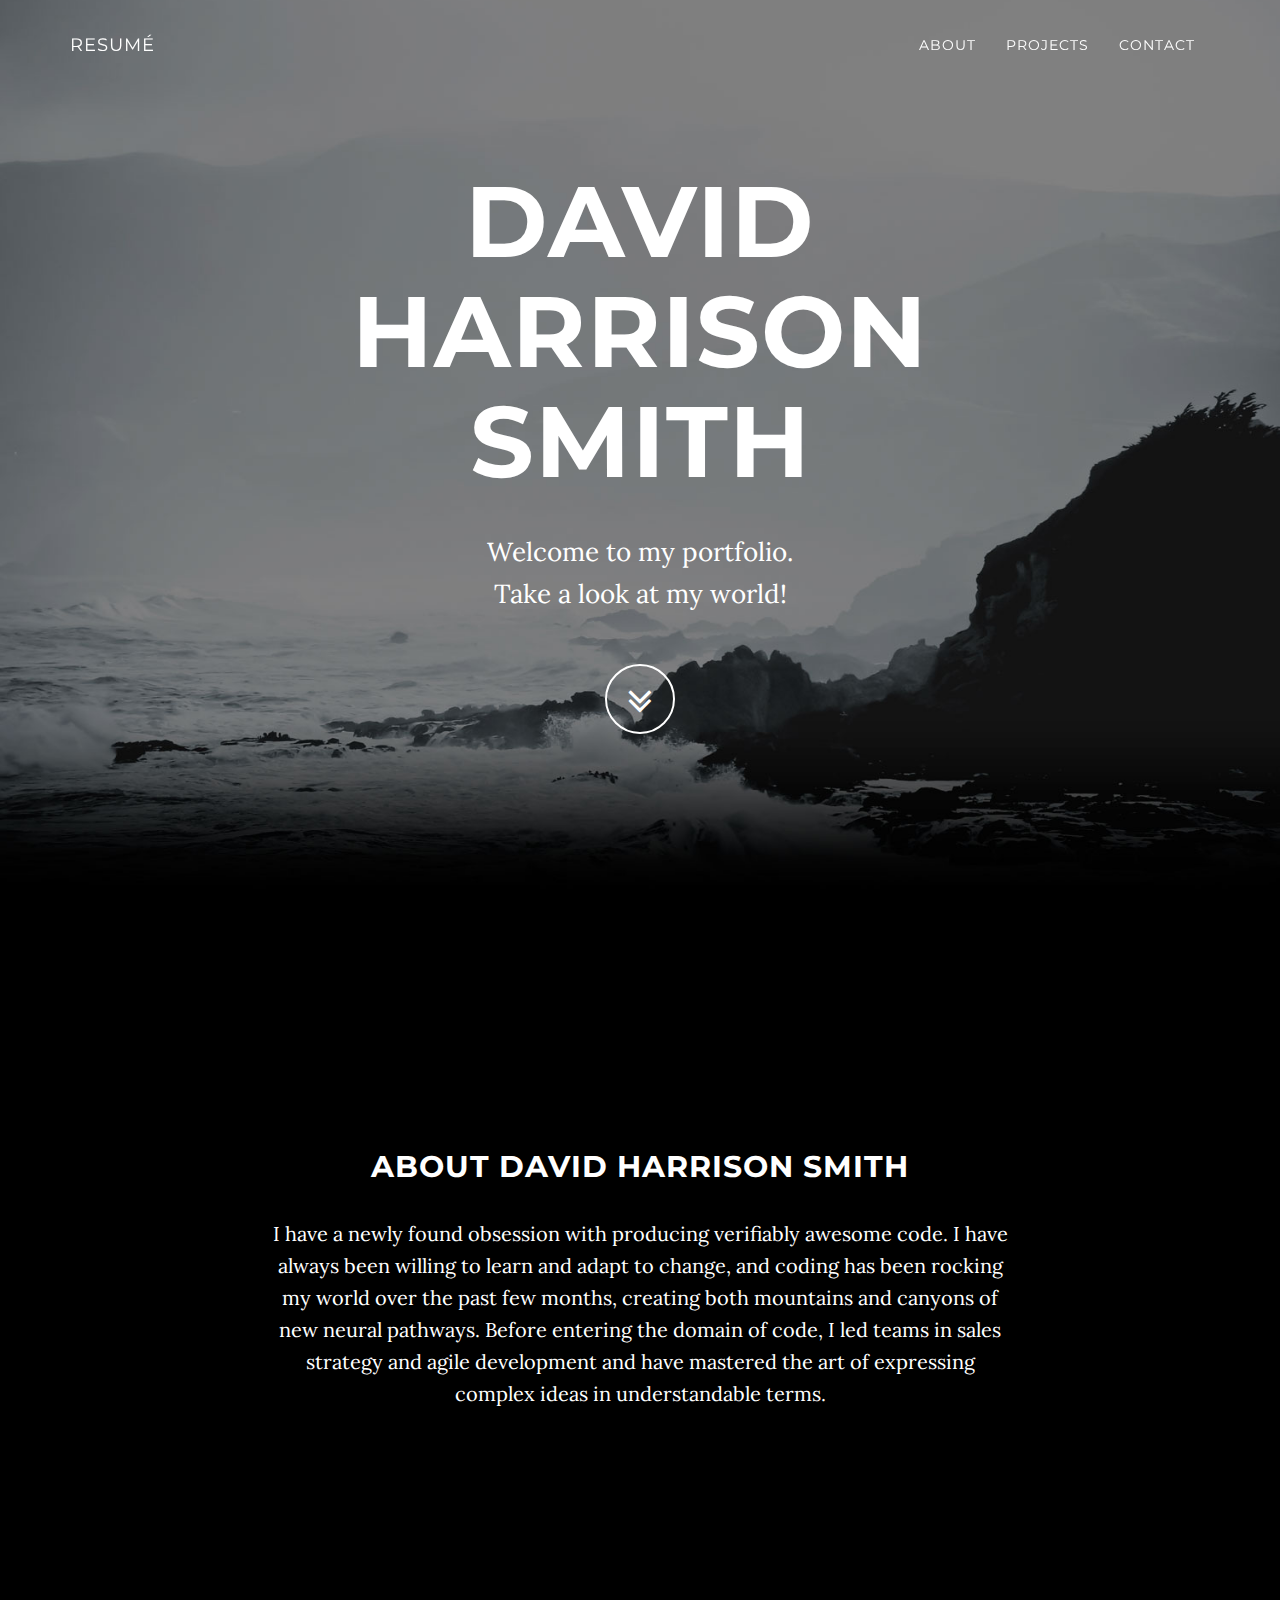
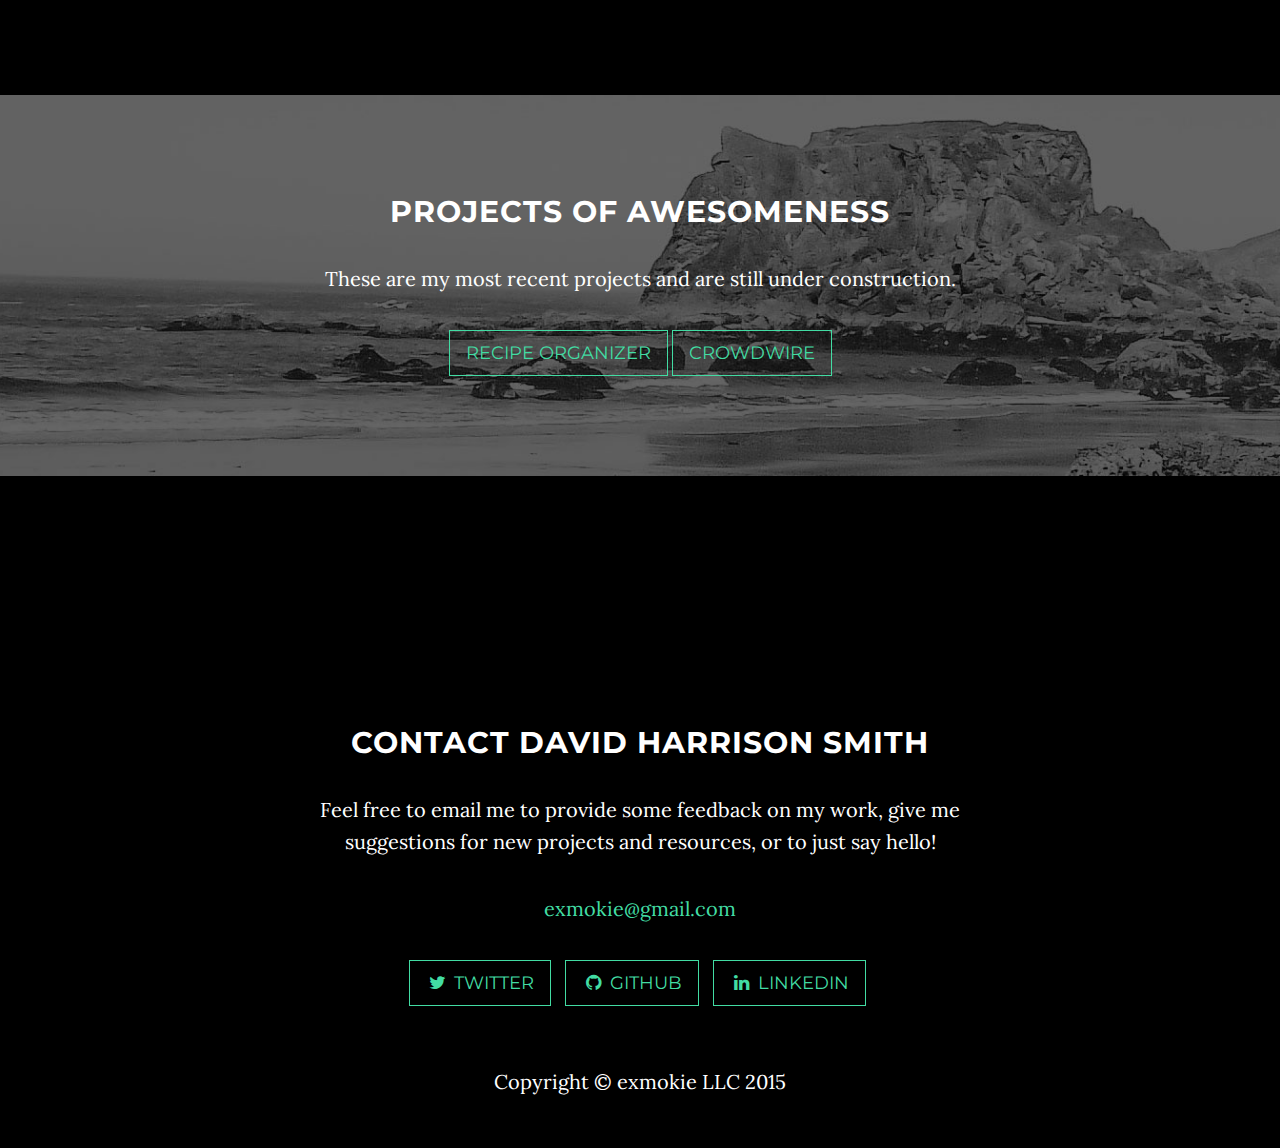
<file: index.html>
<!DOCTYPE html>
<html lang="en">

<head>

    <meta charset="utf-8">
    <meta http-equiv="X-UA-Compatible" content="IE=edge">
    <meta name="viewport" content="width=device-width, initial-scale=1">
    <meta name="description" content="">
    <meta name="author" content="">

    <title>My Portfolio</title>

    <!-- Bootstrap Core CSS -->
    <link href="css/bootstrap.min.css" rel="stylesheet">

    <!-- Custom CSS -->
    <link href="css/grayscale.css" rel="stylesheet">

    <!-- Custom Fonts -->
    <link href="font-awesome/css/font-awesome.min.css" rel="stylesheet" type="text/css">
    <link href="http://fonts.googleapis.com/css?family=Lora:400,700,400italic,700italic" rel="stylesheet" type="text/css">
    <link href="http://fonts.googleapis.com/css?family=Montserrat:400,700" rel="stylesheet" type="text/css">

    <!-- HTML5 Shim and Respond.js IE8 support of HTML5 elements and media queries -->
    <!-- WARNING: Respond.js doesn't work if you view the page via file:// -->
    <!--[if lt IE 9]>
        <script src="https://oss.maxcdn.com/libs/html5shiv/3.7.0/html5shiv.js"></script>
        <script src="https://oss.maxcdn.com/libs/respond.js/1.4.2/respond.min.js"></script>
    <![endif]-->

</head>

<body id="page-top" data-spy="scroll" data-target=".navbar-fixed-top">

    <!-- Navigation -->
    <nav class="navbar navbar-custom navbar-fixed-top" role="navigation">
        <div class="container">
            <div class="navbar-header">
                <button type="button" class="navbar-toggle" data-toggle="collapse" data-target=".navbar-main-collapse">
                    <i class="fa fa-bars"></i>
                </button>
                <a class="navbar-brand page-scroll" href="/resume/resume.html">
                    <span class="light">Resumé</span>
                </a>
            </div>

            <!-- Collect the nav links, forms, and other content for toggling -->
            <div class="collapse navbar-collapse navbar-right navbar-main-collapse">
                <ul class="nav navbar-nav">
                    <!-- Hidden li included to remove active class from about link when scrolled up past about section -->
                    <li class="hidden">
                        <a href="#page-top"></a>
                    </li>
                    <li>
                        <a class="page-scroll" href="#about">About</a>
                    </li>
                    <li>
                        <a class="page-scroll" href="#download">Projects</a>
                    </li>
                    <li>
                        <a class="page-scroll" href="#contact">Contact</a>
                    </li>
                </ul>
            </div>
            <!-- /.navbar-collapse -->
        </div>
        <!-- /.container -->
    </nav>

    <!-- Intro Header -->
    <header class="intro">
        <div class="intro-body">
            <div class="container">
                <div class="row">
                    <div class="col-md-8 col-md-offset-2">
                        <h1 class="brand-heading">David Harrison Smith</h1>
                        <p class="intro-text">Welcome to my portfolio.<br>Take a look at my world!</p>
                        <a href="#about" class="btn btn-circle page-scroll">
                            <i class="fa fa-angle-double-down animated"></i>
                        </a>
                    </div>
                </div>
            </div>
        </div>
    </header>

    <!-- About Section -->
    <section id="about" class="container content-section text-center">
        <div class="row">
            <div class="col-lg-8 col-lg-offset-2">
                <h2>About David Harrison Smith</h2>
                <p>I have a newly found obsession with producing verifiably awesome code. I have always been willing to
learn and adapt to change, and coding has been rocking my world over the past few months, creating both mountains and canyons of new neural pathways.  Before entering the domain of code, I led teams in sales strategy and agile development and have mastered the art of expressing complex ideas in understandable terms.</p>
            </div>
        </div>
    </section>

    <!-- Download Section -->
    <section id="download" class="content-section text-center">
        <div class="download-section">
            <div class="container">
                <div class="col-lg-8 col-lg-offset-2">
                    <h2>Projects of Awesomeness</h2>
                    <p>These are my most recent projects and are still under construction.</p>
                    <a href="http://recipes.davidharrisonsmith.com" class="btn btn-default btn-lg">Recipe Organizer</a>
                    <a href="http://crowdwire.net" class="btn btn-default btn-lg">Crowdwire</a>
                </div>
            </div>
        </div>
    </section>

    <!-- Contact Section -->
    <section id="contact" class="container content-section text-center">
        <div class="row">
            <div class="col-lg-8 col-lg-offset-2">
                <h2>Contact David Harrison Smith</h2>
                <p>Feel free to email me to provide some feedback on my work, give me suggestions for new projects and resources, or to just say hello!</p>
                <p><a href="mailto:exmokie@gmail.com">exmokie@gmail.com</a>
                </p>
                <ul class="list-inline banner-social-buttons">
                    <li>
                        <a href="https://twitter.com/exmokie" class="btn btn-default btn-lg"><i class="fa fa-twitter fa-fw"></i> <span class="network-name">Twitter</span></a>
                    </li>
                    <li>
                        <a href="https://github.com/exmokie" class="btn btn-default btn-lg"><i class="fa fa-github fa-fw"></i> <span class="network-name">Github</span></a>
                    </li>
                    <li>
                        <a href="https://www.linkedin.com/profile/view?id=393787749&trk=nav_responsive_tab_profile_pic" class="btn btn-default btn-lg"><i class="fa fa-linkedin fa-fw"></i> <span class="network-name">Linkedin</span></a>
                    </li>
                </ul>
            </div>
        </div>
    </section>

    <!-- Map Section -->
    <!--<div id="map"></div>-->

    <!-- Footer -->
    <footer>
        <div class="container text-center">
            <p>Copyright &copy; exmokie LLC 2015</p>
        </div>
    </footer>

    <!-- jQuery -->
    <script src="js/jquery.js"></script>

    <!-- Bootstrap Core JavaScript -->
    <script src="js/bootstrap.min.js"></script>

    <!-- Plugin JavaScript -->
    <script src="js/jquery.easing.min.js"></script>

    <!-- Google Maps API Key - Use your own API key to enable the map feature. More information on the Google Maps API can be found at https://developers.google.com/maps/ -->
    <!--<script type="text/javascript" src="https://maps.googleapis.com/maps/api/js?key=AIzaSyCRngKslUGJTlibkQ3FkfTxj3Xss1UlZDA&sensor=false"></script>-->

    <!-- Custom Theme JavaScript -->
    <script src="js/grayscale.js"></script>

</body>

</html>
</file>
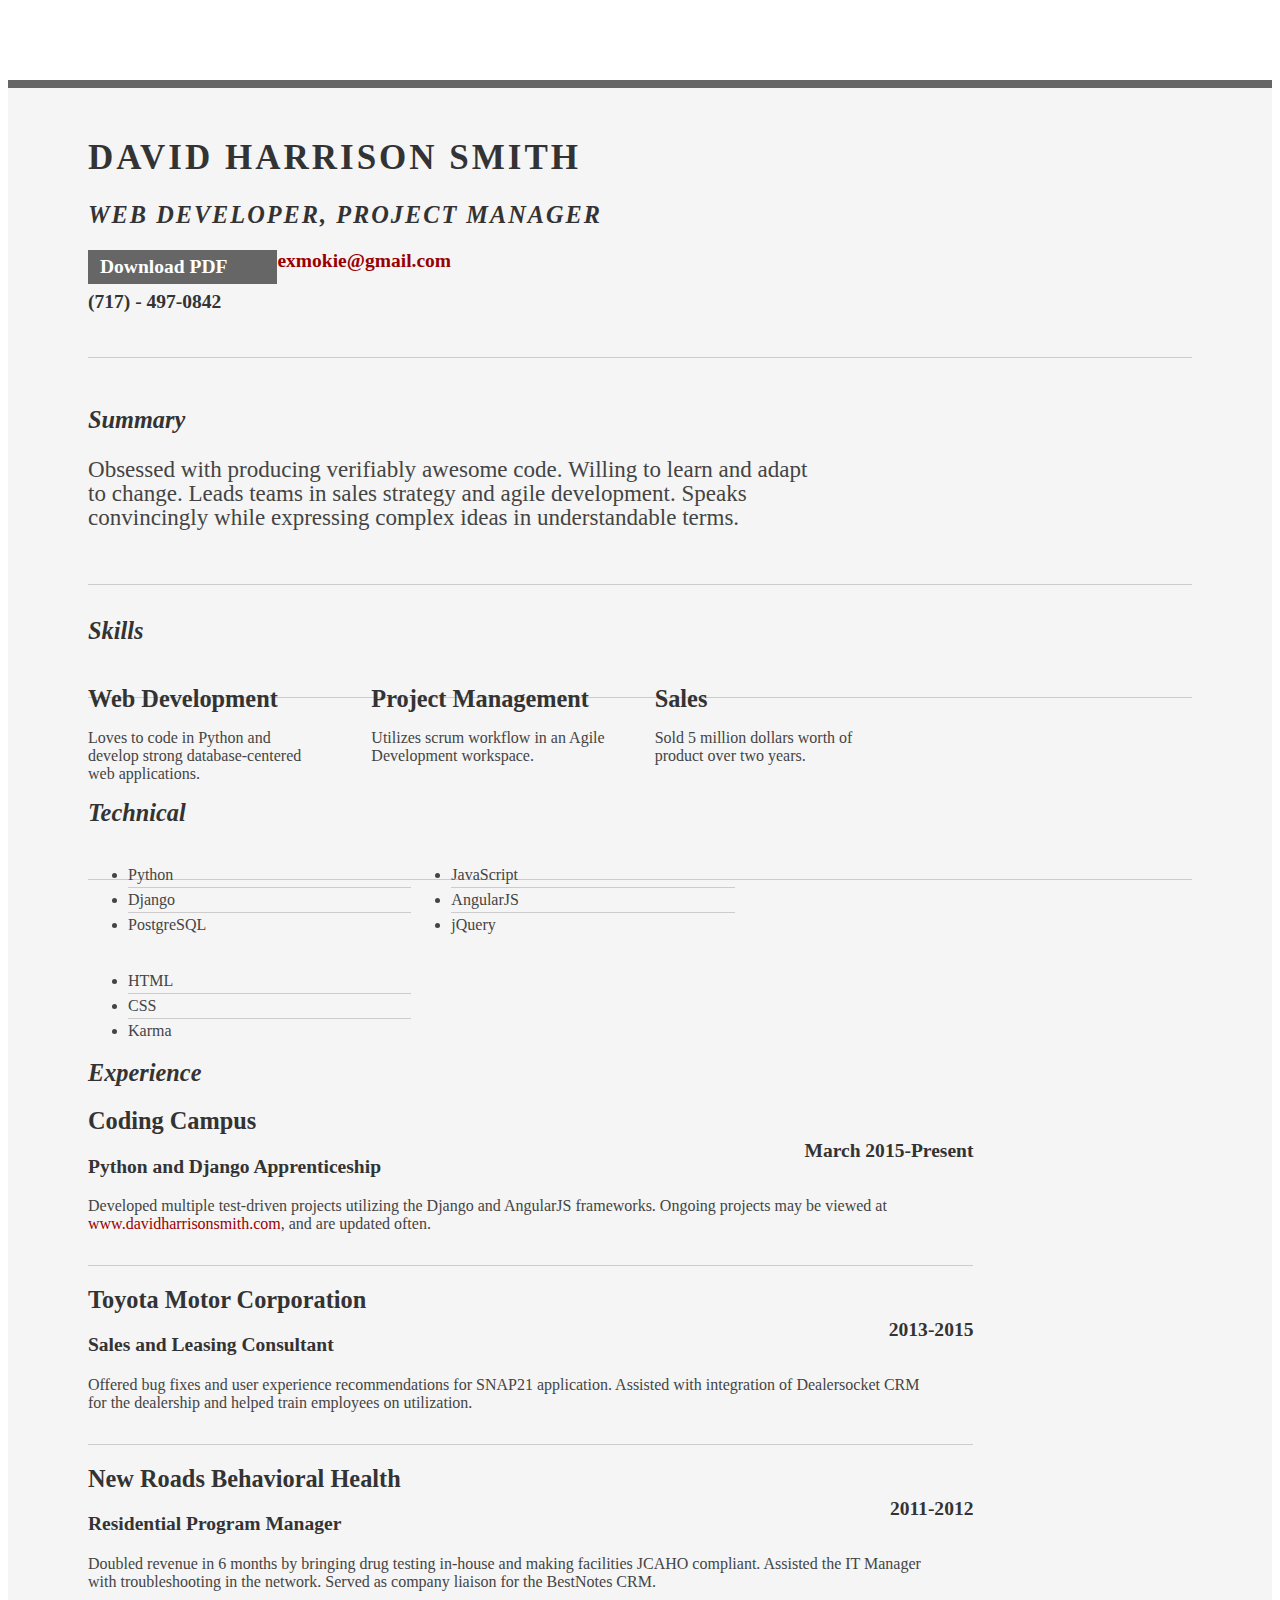
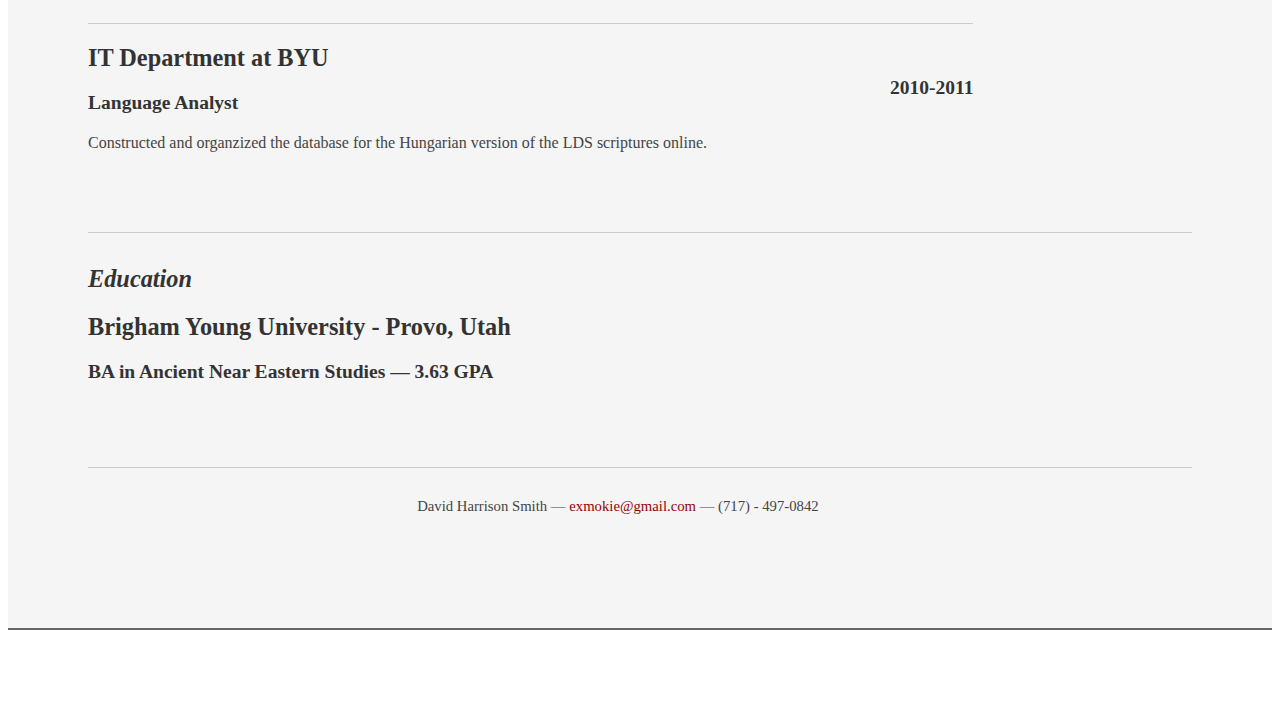
<file: resume/resume.html>
<!DOCTYPE html PUBLIC "-//W3C//DTD XHTML 1.0 Strict//EN" "http://www.w3.org/TR/xhtml1/DTD/xhtml1-strict.dtd">
<html>
<head>

	<title>David Harrison Smith | Web Developer, Project Manager | exmokie@gmail.com</title>
	<meta http-equiv="content-type" content="text/html; charset=utf-8" />

	<meta name="keywords" content="" />
	<meta name="description" content="" />

	<link rel="stylesheet" type="text/css" href="http://yui.yahooapis.com/2.7.0/build/reset-fonts-grids/reset-fonts-grids.css" media="all" /> 
	<link rel="stylesheet" type="text/css" href="resume.css" media="all" />

</head>
<body>

<div id="doc2" class="yui-t7">
	<div id="inner">
	
		<div id="hd">
			<div class="yui-gc">
				<div class="yui-u first">
					<h1>David Harrison Smith</h1>
					<h2>Web Developer, Project Manager</h2>
				</div>

				<div class="yui-u">
					<div class="contact-info">
						<h3><a id="pdf" href="resume.pdf" download>Download PDF</a></h3>
						<h3><a href="mailto:exmokie@gmail.com">exmokie@gmail.com</a></h3>
						<h3>(717) - 497-0842</h3>
					</div><!--// .contact-info -->
				</div>
			</div><!--// .yui-gc -->
		</div><!--// hd -->

		<div id="bd">
			<div id="yui-main">
				<div class="yui-b">

					<div class="yui-gf">
						<div class="yui-u first">
							<h2>Summary</h2>
						</div>
						<div class="yui-u">
							<p class="enlarge">
								Obsessed with producing verifiably awesome code.
								Willing to learn and adapt to change. Leads teams in sales strategy and agile development. Speaks convincingly while expressing complex ideas in understandable terms.
							</p>
						</div>
					</div><!--// .yui-gf -->

					<div class="yui-gf">
						<div class="yui-u first">
							<h2>Skills</h2>
						</div>
						<div class="yui-u">

								<div class="talent">
									<h2>Web Development</h2>
									<p>Loves to code in Python and develop strong database-centered web applications.</p>
								</div>

								<div class="talent">
									<h2>Project Management</h2>
									<p>Utilizes scrum workflow in an Agile Development workspace.</p>
								</div>

								<div class="talent">
									<h2>Sales</h2>
									<p>Sold 5 million dollars worth of product over two years.</p>
								</div>
						</div>
					</div><!--// .yui-gf -->

					<div class="yui-gf">
						<div class="yui-u first">
							<h2>Technical</h2>
						</div>
						<div class="yui-u">
							<ul class="talent">
								<li>Python</li>
								<li>Django</li>
								<li class="last">PostgreSQL</li>
							</ul>

							<ul class="talent">
								<li>JavaScript</li>
								<li>AngularJS</li>
								<li class="last">jQuery</li>
							</ul>

							<ul class="talent">
								<li>HTML</li>
								<li>CSS</li>
								<li class="last">Karma</li>
							</ul>
						</div>
					</div><!--// .yui-gf-->

					<div class="yui-gf">
	
						<div class="yui-u first">
							<h2>Experience</h2>
						</div><!--// .yui-u -->

						<div class="yui-u">

							<div class="job">
								<h2>Coding Campus</h2>
								<h3>Python and Django Apprenticeship</h3>
								<h4>March 2015-Present</h4>
								<p>Developed multiple test-driven projects utilizing the Django and AngularJS frameworks. Ongoing projects may be viewed at <a href="http://davidharrisonsmith.com">www.davidharrisonsmith.com</a>, and are updated often.</p>
							</div>

							<div class="job">
								<h2>Toyota Motor Corporation</h2>
								<h3>Sales and Leasing Consultant</h3>
								<h4>2013-2015</h4>
								<p>Offered bug fixes and user experience recommendations for SNAP21 application. Assisted with integration of Dealersocket CRM for the dealership and helped train employees on utilization.</p>
							</div>

							<div class="job">
								<h2>New Roads Behavioral Health</h2>
								<h3>Residential Program Manager</h3>
								<h4>2011-2012</h4>
								<p>Doubled revenue in 6 months by bringing drug testing in-house and making facilities JCAHO compliant. Assisted the IT Manager with troubleshooting in the network. Served as company liaison for the BestNotes CRM.</p>
							</div>


							<div class="job last">
								<h2>IT Department at BYU</h2>
								<h3>Language Analyst</h3>
								<h4>2010-2011</h4>
								<p>Constructed and organzized the database for the Hungarian version of the LDS scriptures online.</p>
							</div>

						</div><!--// .yui-u -->
					</div><!--// .yui-gf -->


					<div class="yui-gf last">
						<div class="yui-u first">
							<h2>Education</h2>
						</div>
						<div class="yui-u">
							<h2>Brigham Young University - Provo, Utah</h2>
							<h3>BA in Ancient Near Eastern Studies &mdash; <strong>3.63 GPA</strong> </h3>
						</div>
					</div><!--// .yui-gf -->


				</div><!--// .yui-b -->
			</div><!--// yui-main -->
		</div><!--// bd -->

		<div id="ft">
			<p>David Harrison Smith &mdash; <a href="mailto:exmokie@gmail.com">
			exmokie@gmail.com</a> &mdash;
			(717) - 497-0842</p>
		</div><!--// footer -->

	</div><!-- // inner -->


</div><!--// doc -->


</body>
</html>
</file>
<file: resume/resume.css>
.msg { padding: 10px; background: #222; position: relative; }
.msg h1 { color: #fff;  }
.msg a { margin-left: 20px; background: #408814; color: white; padding: 4px 8px; text-decoration: none; }
.msg a:hover { background: #266400; }

/* //-- yui-grids style overrides -- */
body { font-family: Georgia; color: #444; }
#inner { padding: 10px 80px; margin: 80px auto; background: #f5f5f5; border: solid #666; border-width: 8px 0 2px 0; }
.yui-gf { margin-bottom: 2em; padding-bottom: 2em; border-bottom: 1px solid #ccc; }


/* //-- header, body, footer -- */
#hd { margin: 2.5em 0 3em 0; padding-bottom: 1.5em; border-bottom: 1px solid #ccc }
#hd h2 { text-transform: uppercase; letter-spacing: 2px; }
#bd, #ft { margin-bottom: 2em; }

/* //-- footer -- */
#ft { padding: 1em 0 5em 0; font-size: 92%; border-top: 1px solid #ccc; text-align: center; }
#ft p { margin-bottom: 0; text-align: center;   }

/* //-- core typography and style -- */
#hd h1 { font-size: 35px; text-transform: uppercase; letter-spacing: 3px; }
h2 { font-size: 152% }
h3, h4 { font-size: 122%; }
h1, h2, h3, h4 { color: #333; }
p { font-size: 100%; line-height: 18px; padding-right: 3em; }
a { color: #990003; text-decoration: none }
a:hover { text-decoration: none; }
strong { font-weight: bold; }
li { line-height: 24px; border-bottom: 1px solid #ccc; }
p.enlarge { font-size: 144%; padding-right: 6.5em; line-height: 24px; }
p.enlarge span { color: #000 }
.contact-info { margin-top: 7px; }
.first h2 { font-style: italic; }
.last { border-bottom: 0 }


/* //-- section styles -- */

a#pdf { display: block; float: left; background: #666; color: white; padding: 6px 50px 6px 12px; margin-bottom: 6px; text-decoration: none;  }
a#pdf:hover { background: #222; }

.job { position: relative; margin-bottom: 1em; padding-bottom: 1em; border-bottom: 1px solid #ccc; }
.job h4 { position: absolute; top: 0.35em; right: 0 }
.job p { margin: 0.75em 0 1em 0; }

.last { border: none; }
.skills-list {  }
.skills-list ul { margin: 0; }
.skills-list li { margin: 3px 0; padding: 3px 0; }
.skills-list li span { font-size: 152%; display: block; margin-bottom: -2px; padding: 0 }
.talent { width: 32%; float: left }
.talent h2 { margin-bottom: 6px; }

#srt-ttab { margin-bottom: 100px; text-align: center;  }
#srt-ttab img.last { margin-top: 20px }

/* --// override to force 1/8th width grids -- */
.yui-gf .yui-u{width:80.2%;}
.yui-gf div.first{width:12.3%;}
</file>
<file: css/grayscale.css>
/*!
 * Start Bootstrap - Grayscale Bootstrap Theme (http://startbootstrap.com)
 * Code licensed under the Apache License v2.0.
 * For details, see http://www.apache.org/licenses/LICENSE-2.0.
 */

body {
    width: 100%;
    height: 100%;
    font-family: Lora,"Helvetica Neue",Helvetica,Arial,sans-serif;
    color: #fff;
    background-color: #000;
}

html {
    width: 100%;
    height: 100%;
}

h1,
h2,
h3,
h4,
h5,
h6 {
    margin: 0 0 35px;
    text-transform: uppercase;
    font-family: Montserrat,"Helvetica Neue",Helvetica,Arial,sans-serif;
    font-weight: 700;
    letter-spacing: 1px;
}

p {
    margin: 0 0 25px;
    font-size: 18px;
    line-height: 1.5;
}

@media(min-width:768px) {
    p {
        margin: 0 0 35px;
        font-size: 20px;
        line-height: 1.6;
    }
}

a {
    color: #42dca3;
    -webkit-transition: all .2s ease-in-out;
    -moz-transition: all .2s ease-in-out;
    transition: all .2s ease-in-out;
}

a:hover,
a:focus {
    text-decoration: none;
    color: #1d9b6c;
}

.light {
    font-weight: 400;
}

.navbar-custom {
    margin-bottom: 0;
    border-bottom: 1px solid rgba(255,255,255,.3);
    text-transform: uppercase;
    font-family: Montserrat,"Helvetica Neue",Helvetica,Arial,sans-serif;
    background-color: #000;
}

.navbar-custom .navbar-brand {
    font-weight: 700;
}

.navbar-custom .navbar-brand:focus {
    outline: 0;
}

.navbar-custom .navbar-brand .navbar-toggle {
    padding: 4px 6px;
    font-size: 16px;
    color: #fff;
}

.navbar-custom .navbar-brand .navbar-toggle:focus,
.navbar-custom .navbar-brand .navbar-toggle:active {
    outline: 0;
}

.navbar-custom a {
    color: #fff;
}

.navbar-custom .nav li a {
    -webkit-transition: background .3s ease-in-out;
    -moz-transition: background .3s ease-in-out;
    transition: background .3s ease-in-out;
}

.navbar-custom .nav li a:hover {
    outline: 0;
    color: rgba(255,255,255,.8);
    background-color: transparent;
}

.navbar-custom .nav li a:focus,
.navbar-custom .nav li a:active {
    outline: 0;
    background-color: transparent;
}

.navbar-custom .nav li.active {
    outline: 0;
}

.navbar-custom .nav li.active a {
    background-color: rgba(255,255,255,.3);
}

.navbar-custom .nav li.active a:hover {
    color: #fff;
}

@media(min-width:768px) {
    .navbar-custom {
        padding: 20px 0;
        border-bottom: 0;
        letter-spacing: 1px;
        background: 0 0;
        -webkit-transition: background .5s ease-in-out,padding .5s ease-in-out;
        -moz-transition: background .5s ease-in-out,padding .5s ease-in-out;
        transition: background .5s ease-in-out,padding .5s ease-in-out;
    }

    .navbar-custom.top-nav-collapse {
        padding: 0;
        border-bottom: 1px solid rgba(255,255,255,.3);
        background: #000;
    }
}

.intro {
    display: table;
    width: 100%;
    height: auto;
    padding: 100px 0;
    text-align: center;
    color: #fff;
    background: url(../img/intro-bg.jpg) no-repeat bottom center scroll;
    background-color: #000;
    -webkit-background-size: cover;
    -moz-background-size: cover;
    background-size: cover;
    -o-background-size: cover;
}

.intro .intro-body {
    display: table-cell;
    vertical-align: middle;
}

.intro .intro-body .brand-heading {
    font-size: 40px;
}

.intro .intro-body .intro-text {
    font-size: 18px;
}

@media(min-width:768px) {
    .intro {
        height: 100%;
        padding: 0;
    }

    .intro .intro-body .brand-heading {
        font-size: 100px;
    }

    .intro .intro-body .intro-text {
        font-size: 26px;
    }
}

.btn-circle {
    width: 70px;
    height: 70px;
    margin-top: 15px;
    padding: 7px 16px;
    border: 2px solid #fff;
    border-radius: 100%!important;
    font-size: 40px;
    color: #fff;
    background: 0 0;
    -webkit-transition: background .3s ease-in-out;
    -moz-transition: background .3s ease-in-out;
    transition: background .3s ease-in-out;
}

.btn-circle:hover,
.btn-circle:focus {
    outline: 0;
    color: #fff;
    background: rgba(255,255,255,.1);
}

.btn-circle i.animated {
    -webkit-transition-property: -webkit-transform;
    -webkit-transition-duration: 1s;
    -moz-transition-property: -moz-transform;
    -moz-transition-duration: 1s;
}

.btn-circle:hover i.animated {
    -webkit-animation-name: pulse;
    -moz-animation-name: pulse;
    -webkit-animation-duration: 1.5s;
    -moz-animation-duration: 1.5s;
    -webkit-animation-iteration-count: infinite;
    -moz-animation-iteration-count: infinite;
    -webkit-animation-timing-function: linear;
    -moz-animation-timing-function: linear;
}

@-webkit-keyframes pulse {    
    0% {
        -webkit-transform: scale(1);
        transform: scale(1);
    }

    50% {
        -webkit-transform: scale(1.2);
        transform: scale(1.2);
    }

    100% {
        -webkit-transform: scale(1);
        transform: scale(1);
    }
}

@-moz-keyframes pulse {    
    0% {
        -moz-transform: scale(1);
        transform: scale(1);
    }

    50% {
        -moz-transform: scale(1.2);
        transform: scale(1.2);
    }

    100% {
        -moz-transform: scale(1);
        transform: scale(1);
    }
}

.content-section {
    padding-top: 100px;
}

.download-section {
    width: 100%;
    padding: 50px 0;
    color: #fff;
    background: url(../img/downloads-bg.jpg) no-repeat center center scroll;
    background-color: #000;
    -webkit-background-size: cover;
    -moz-background-size: cover;
    background-size: cover;
    -o-background-size: cover;
}

#map {
    width: 100%;
    height: 200px;
    margin-top: 100px;
}

@media(min-width:767px) {
    .content-section {
        padding-top: 250px;
    }

    .download-section {
        padding: 100px 0;
    }

    #map {
        height: 400px;
        margin-top: 250px;
    }
}

.btn {
    border-radius: 0;
    text-transform: uppercase;
    font-family: Montserrat,"Helvetica Neue",Helvetica,Arial,sans-serif;
    font-weight: 400;
    -webkit-transition: all .3s ease-in-out;
    -moz-transition: all .3s ease-in-out;
    transition: all .3s ease-in-out;
}

.btn-default {
    border: 1px solid #42dca3;
    color: #42dca3;
    background-color: transparent;
}

.btn-default:hover,
.btn-default:focus {
    border: 1px solid #42dca3;
    outline: 0;
    color: #000;
    background-color: #42dca3;
}

ul.banner-social-buttons {
    margin-top: 0;
}

@media(max-width:1199px) {
    ul.banner-social-buttons {
        margin-top: 15px;
    }
}

@media(max-width:767px) {
    ul.banner-social-buttons li {
        display: block;
        margin-bottom: 20px;
        padding: 0;
    }

    ul.banner-social-buttons li:last-child {
        margin-bottom: 0;
    }
}

footer {
    padding: 50px 0;
}

footer p {
    margin: 0;
}

::-moz-selection {
    text-shadow: none;
    background: #fcfcfc;
    background: rgba(255,255,255,.2);
}

::selection {
    text-shadow: none;
    background: #fcfcfc;
    background: rgba(255,255,255,.2);
}

img::selection {
    background: 0 0;
}

img::-moz-selection {
    background: 0 0;
}

body {
    webkit-tap-highlight-color: rgba(255,255,255,.2);
}
</file>
